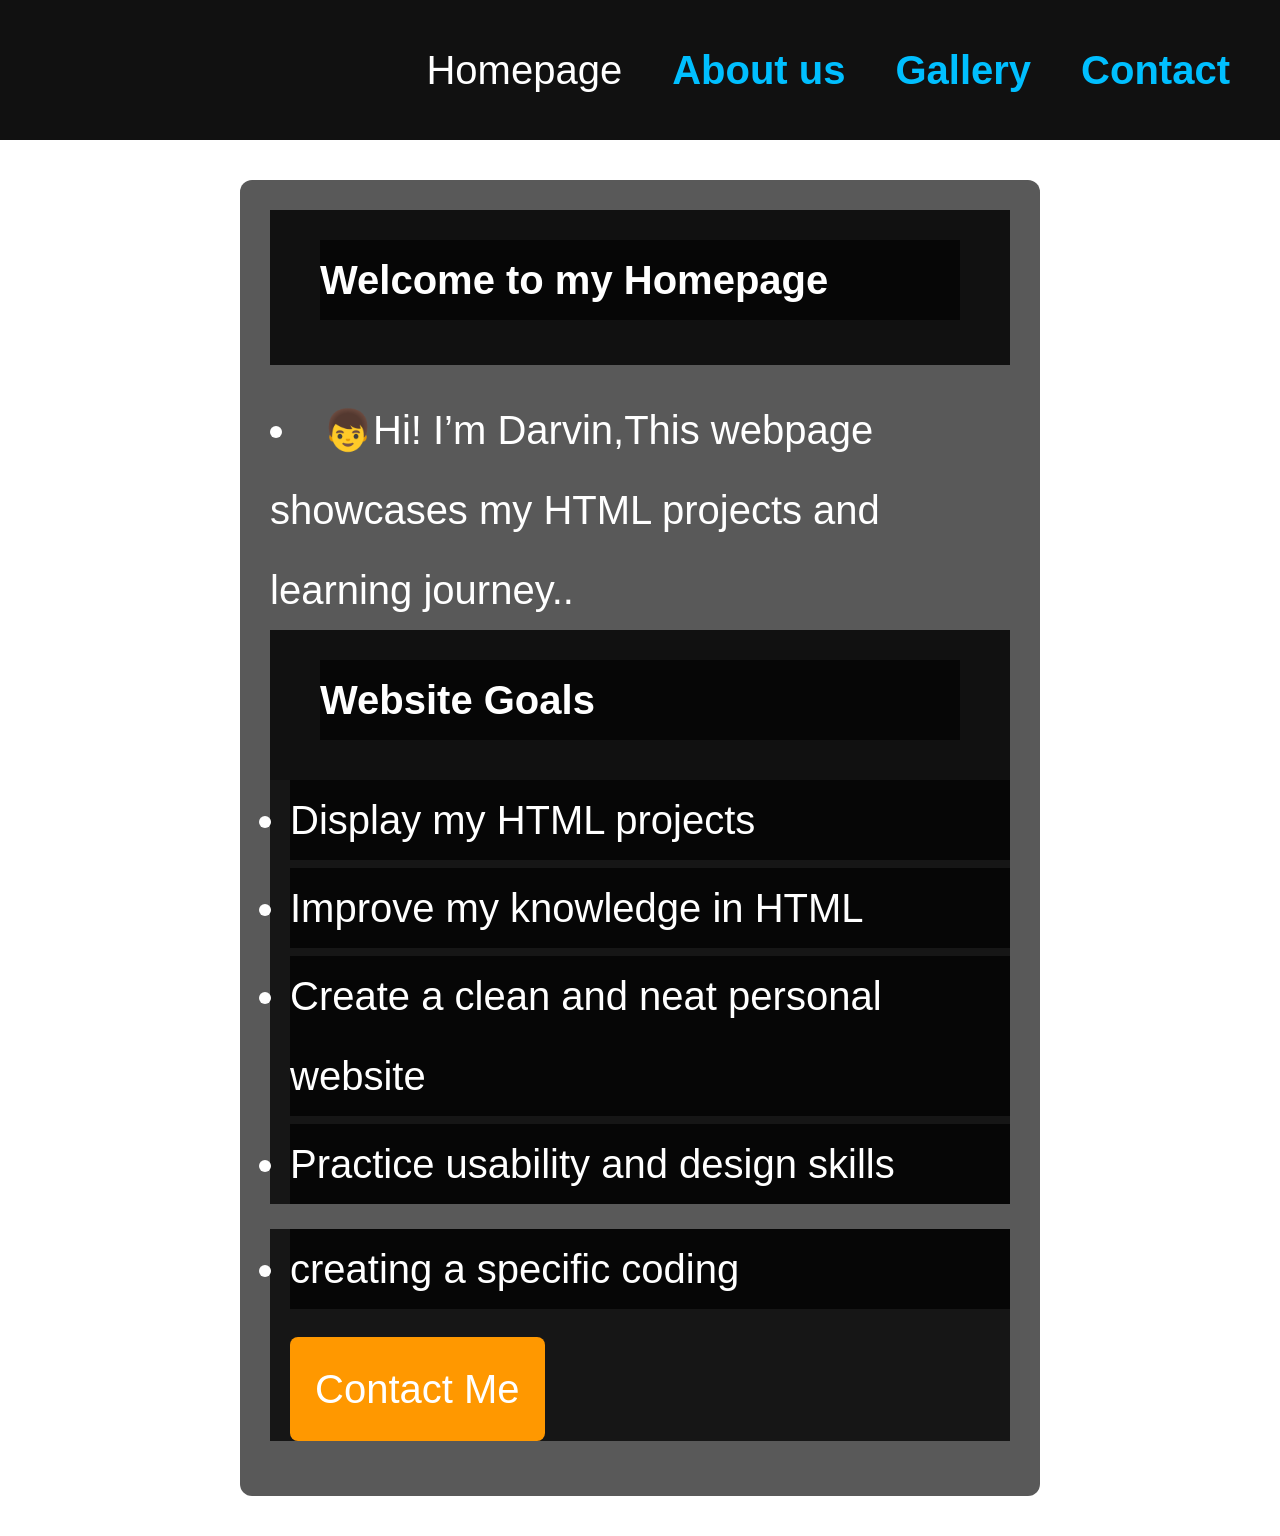
<file: index.html>
<!DOCTYPE html>
<html lang="en">
<head>
    <meta charset="UTF-8">
    <meta name="viewport" content="width=device-width, initial-scale=1.0">
    <title>My Website</title>
    <link rel="stylesheet" href="style.css">
    <link rel="stylesheet" href="https://cdnjs.cloudflare.com/ajax/libs/font-awesome/6.5.0/css/all.min.css">
    <link rel="stylesheet" href="style.css">
    
</head>
<body>
    <video autoplay muted loop id="bg-video">
 <source src="background.mp4" type="video/mp4">
</video>



    <header>
        <nav>
            <div class="logo"></div>
            <ul>
               </li> <a href="">Homepage</a></li>
                <li><a href="about us.html">About us</a></li>
                <li><a href="Gallery.html">Gallery</a></li>
                <li><a href="contact.html">Contact</a></li>
            </ul>
        </nav>
    </header>
     <section class="home-content">

    <div class="logo"></div>
   <header>
<h1> Welcome to my Homepage</h1>
 </header>
 <p class="intro">
    <li> 👦Hi! I’m Darvin,This webpage showcases my HTML projects and learning journey..</li> </p>
 
 <header>
 
    <h2 >Website Goals</h2>
   
   </header>
   
    <ul class="goals">
        <li>Display my HTML projects</li>
        <li>Improve my knowledge in HTML</li>
        <li>Create a clean and neat personal website</li>
        <li>Practice usability and design skills</li>
    </ul>
    <ul class="goals">
       <li> creating a specific coding
           </li>     

        
    


 
 <a href="contact.html" class="btn">Contact Me</a>
 </section>




</body>
</html>
</file>
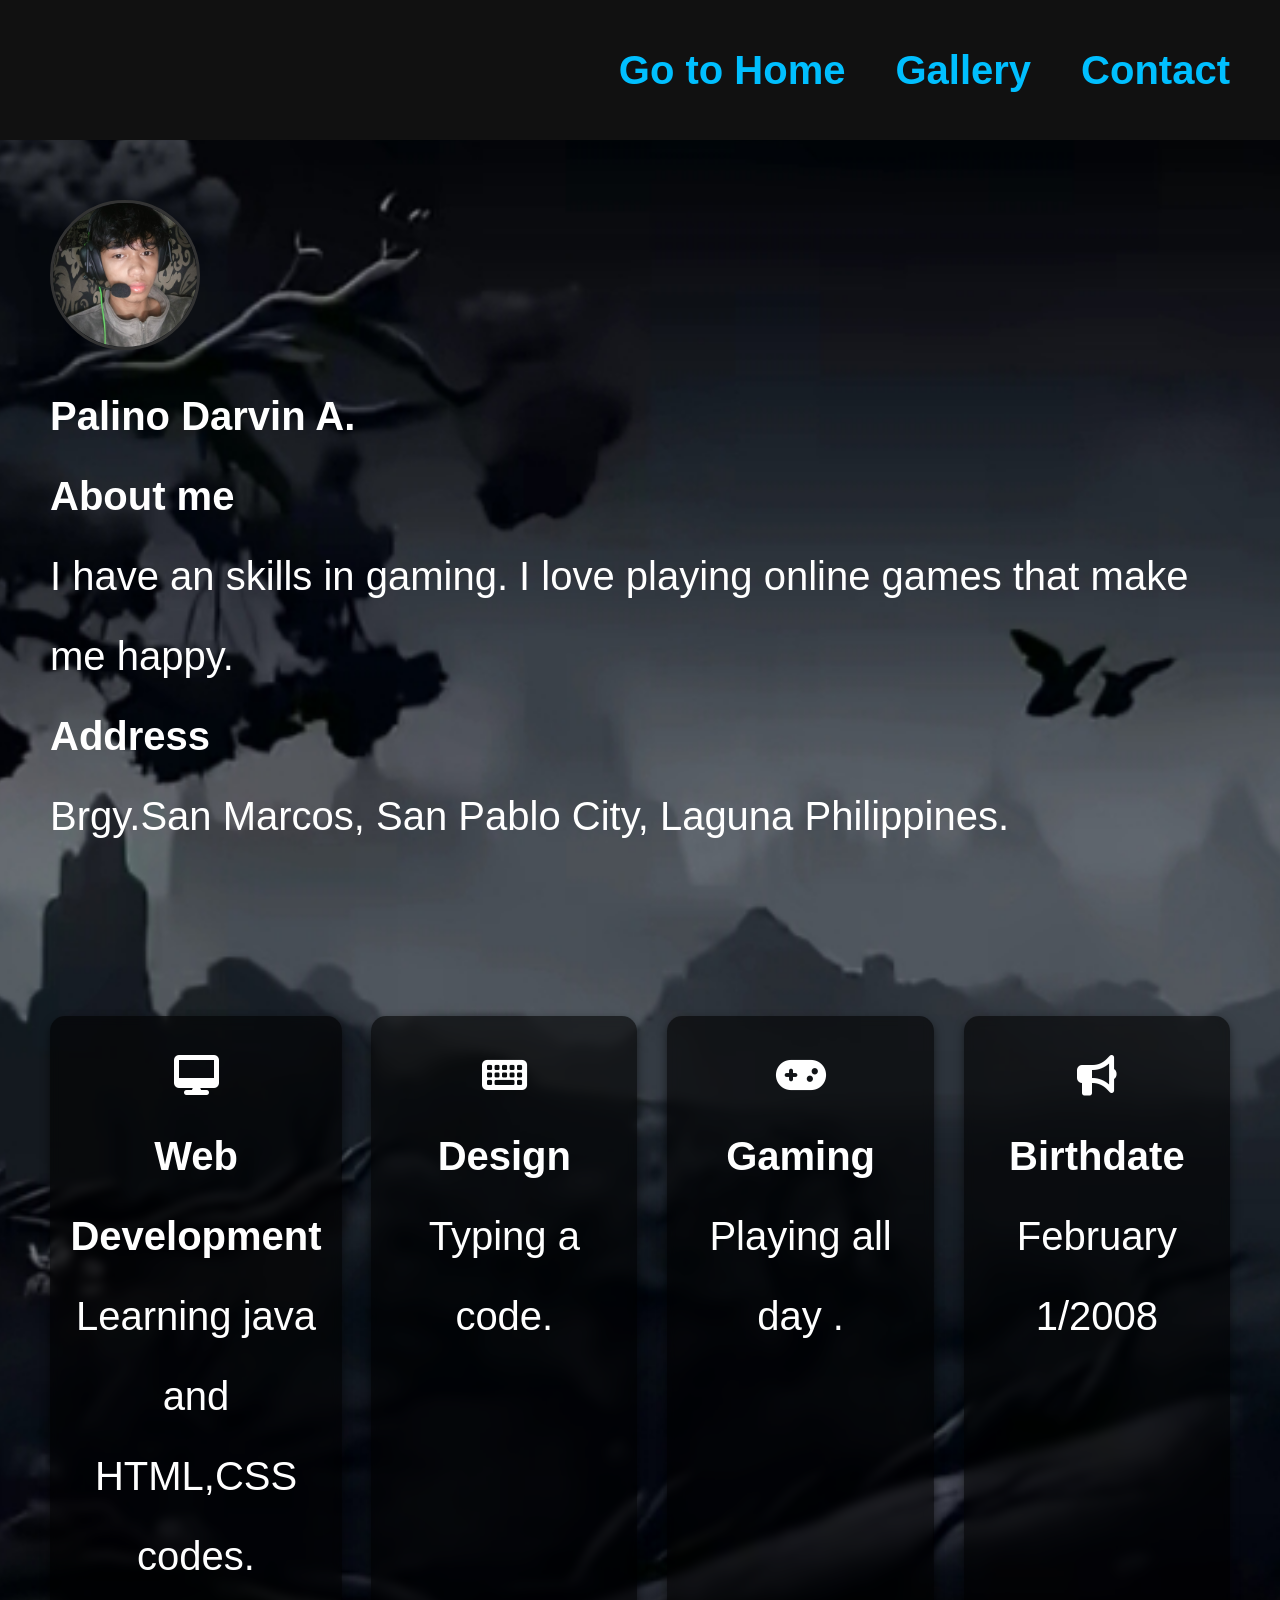
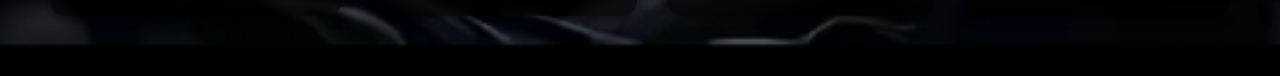
<file: about us.html>
<!DOCTYPE html>
<html>

<head>
  <meta charset="UTF-8">
  <meta name="viewport" content="width=device-width, initial-scale=1">
      
    <link rel="stylesheet" href="style.css">
    <link rel="stylesheet" href="https://cdnjs.cloudflare.com/ajax/libs/font-awesome/6.5.0/css/all.min.css">
  <title>About me</title>
</head>

<body>
  <body class="about-bg">
<header>
      <nav>
        <div class="logo"></div>
        <ul>
               <li><a href="index.html">Go to Home</a></li>
                <li><a href="Gallery.html">Gallery</a></li>
                <li><a href="contact.html">Contact</a></li>
                          </ul>
      </nav>
</header>



 <section id="about" class="section about">
    <img src="profile.jpg" alt="My Profile Picture" class="profile-img">
    <div class="keso">
   <h1>Palino Darvin A.</h1>
 <h2>About me</h2>
 <p>I have an skills in gaming. I love playing online games that make me happy.</p>
 <h3>Address</h3>
 <p>Brgy.San Marcos, San Pablo City, Laguna Philippines.</p>
    </div>
 </section>

 <!-- Services Section -->
 <section id="services" class="section services">
 <h2></h2>
 <div class="service-cards">
 <div class="card">
 <i class="fas fa-desktop"></i>
 <h3>Web Development</h3>
 <p>Learning java and HTML,CSS codes.</p>
 </div>
 <div class="card">
 <i class="fas fa-keyboard"></i>
 <h3>Design</h3>
 <p>Typing a code.</p>
 </div>
<div class="card">
 <i class="fas fa-gamepad"></i>
 <h3>Gaming</h3>
 <p>Playing all day .</p>
 </div>
  <div class="card">
   <i class="fas fa-bullhorn"></i>
   <h4>Birthdate </h4>
   <p>February 1/2008</p>
 </div>
 </div>
 </section>



</body>

</html>
</file>
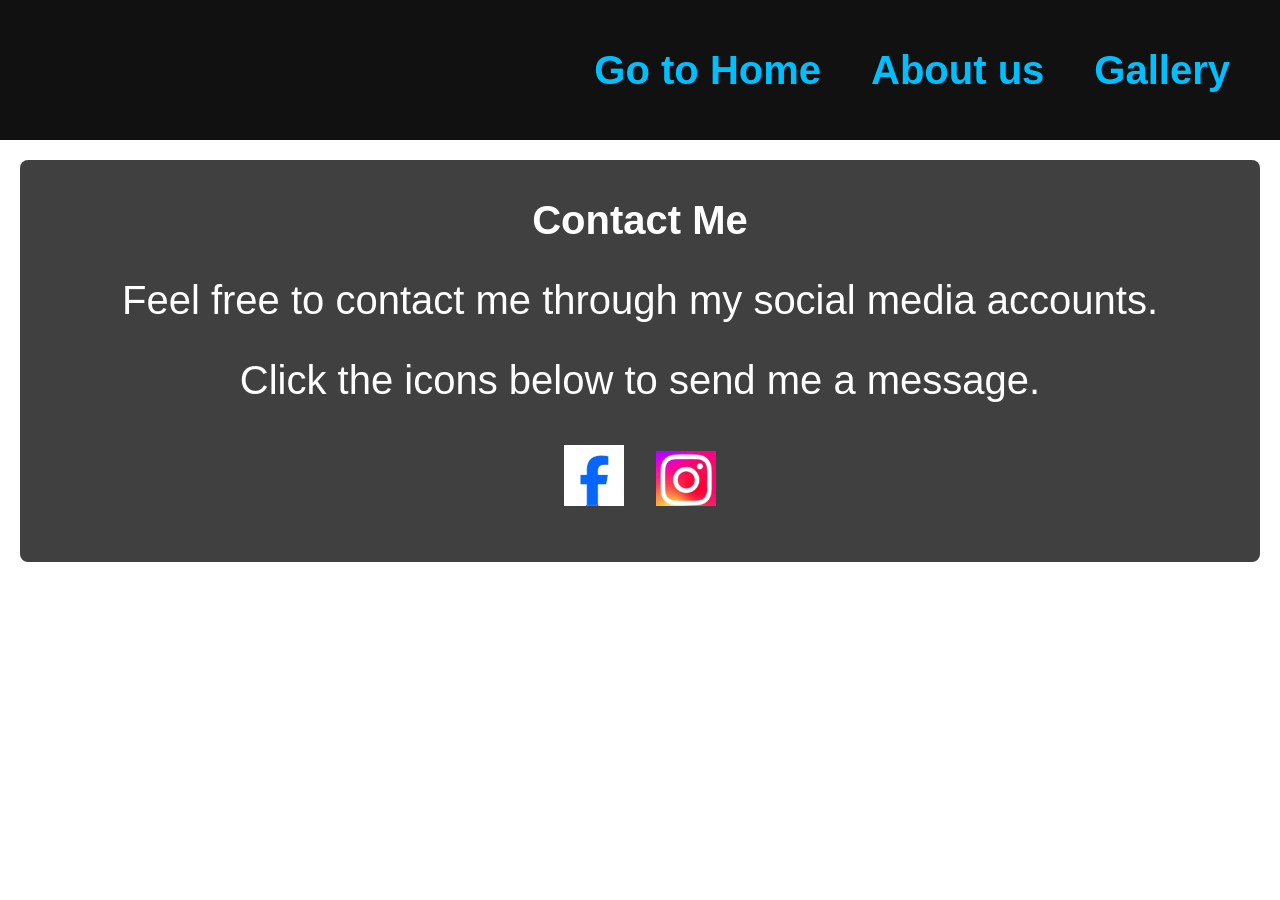
<file: contact.html>
<!DOCTYPE html>
<html>

<head>
  <meta charset="UTF-8">
  <meta name="viewport" content="width=device-width, initial-scale=1">
     
    <link rel="stylesheet" href="style.css">
    <link rel="stylesheet" href="https://cdnjs.cloudflare.com/ajax/libs/font-awesome/6.5.0/css/all.min.css">
  <title>Contact us</title>
</head>

<body>
  <body>


    <header>
        <nav>

          
            <div class="logo"></div>
            <ul>
                <li><a href="index.html">Go to Home</a></li>
                <li><a href="about us.html">About us</a></li>
                <li><a href="Gallery.html">Gallery</a></li>
              
            </ul>
        </nav>
    </header>
                          <video autoplay muted loop id="bg-video">
              <source src="background.mp4" type="video/mp4">
          </video>
     
<section id="contact">
    <div class="contact-container">
        <h2 style="color:white;">Contact Me</h2>
        
        <p style="color:white;">Feel free to contact me through my social media accounts.</p>
        <p style="color:white;">Click the icons below to send me a message.</p>
        
        <div class="social-icons">
            <a href="https://www.facebook.com/darvin.palino.2024" target="_blank">
                <img src="facebook.png" alt="Facebook" width="60">
            </a>
            
            <a href="https://www.instagram.com/xradin_x?igsh=bzR2NzNzd2l6eXRh" target="_blank">
                <img src="instagram.png" alt="Instagram" width="60">
            </a>
        </div>
    </div>
</section>    
</body>

</html>
</file>
<file: style.css>
.profile-img {
    width: 150px;
    height: 150px;
    border-radius: 50%;
    object-fit: cover;
    border: 3px solid #333;
}
* {
    margin: 0;
    padding: 0;
    box-sizing: border-box;
    font-family: Arial, sans-serif;
    font-size: 40px;
}

body {
    line-height: 2;
}

header {
    background: #111;
    padding: 30px 50px;
}

nav {
    display: flex;
    justify-content: space-between;
    align-items: center;
}

nav ul {
    display: flex;
    list-style: none;
}

nav ul li {
    margin-left: 20px;
}

nav a {
    color: white;
    text-decoration: none;
}



button {
    padding: 10px 20px;
    border: none;
    background: white;
    color: black;
    cursor: pointer;
    border-radius: 5px;
}

section {
    padding: 60px 50px;
}

.cards {
    display: flex;
    gap: 20px;
    
}

.card {
    flex: 1;
    padding: 20px;
    background: #f4f4f4;
    border-radius: 10px;
    text-align: center;
    color: #021024;
}

footer {
    background: #111;
    color: #c1E8FF;
    text-align: bottom;
    padding: 30px;
    line-height: bottom;
    font-size: 10px;
}

nav ul {
    display: flex;
    gap: 30px;
    list-style: none;
}

nav ul li a {
    text-decoration: none;
    color: deepskyblue;
    font-weight: bold;
}

.btn {
 display: inline-block;
 padding: 10px 25px;
background: #f39c12;
 color: #fff;
 border-radius: 25px;
 text-decoration: none;
 margin-top: 20px;
 transition: 0.3s;
}
.btn:hover {
 background: #e67e22;
}
.service-cards {
 display: flex;
 justify-content: center;
 gap: 30px;
 flex-wrap: wrap;
 margin-top: 40px;
}
.card {
    background: rgba(0, 0, 0, 0.6);
    color: white;
    border-radius: 15px;
    padding: 20px;
    text-align: center;
    backdrop-filter: blur(5px);
    box-shadow: 0 4px 10px rgba(0, 0, 0, 0.5);
}
.card h3,
.card p {
    color: white;
}

.card:hover {
 transform: translateY(-10px);
box-shadow: 0 12px 20px rgba(0,0,0,0.15);
}

 .overlay{
     background:rgba(0, 0, 0, 0.75);
     color: white;
 }


.home-content {
    max-width: 800px;
    margin: 40px auto;
    padding: 30px;
    border-radius: 12px;
    font-family: Arial, sans-serif;
    color: white;
background: rgba(0, 0, 0, 0.65);
}

.home-content h1 {
    margin-bottom: 15px;
    color: white;
background: rgba(0, 0, 0, 0.65);
}

.home-content .intro {
    font-size: 35px;
    margin-bottom: 25px;
    line-height: 1.6;
    color: white;
background: rgba(0, 0, 0, 0.65);
}

.home-content h2 {
    margin-bottom: 10px;
    color: white;
background: rgba(0, 0, 0, 0.65);

}

.goals {
    padding-left: 20px;
    margin-bottom: 25px;
    color: white;
background: rgba(0, 0, 0, 0.75);
}

.goals li {
    margin-bottom: 8px;
    color: white;
background: rgba(0, 0, 0, 0.75);

}

.btn {
    display: inline-block;
    padding: 12px 25px;
    background-color: #ff9800;
    color: white;
    text-decoration: none;
    border-radius: 8px;
    transition: 0.3s;
}

.btn:hover {
    background-color: #e68900;
}

body {
    margin: 0;
    padding: 0;
}

#bg-video {
    position: fixed;
    right: 0;
    bottom: 0;
    min-width: 100%;
    min-height: 100%;
    z-index: -1;
    object-fit: cover;
}

.content {
    position: relative;
    color: white;
    text-align: center;
    padding-top: 200px;
}

#contact {
    padding: 20px;
    text-align: center;
}

.contact-container {
    
    padding: 20px;
    border-radius: 8px;
    background: rgba(0, 0, 0, 0.75);

}

.social-icons {
    margin-top: 15px;
}

.social-icons a {
    margin: 10px;
    display: inline-block;
}

.about-bg {
    background: url("gaming-bg.jpg");
    background-size: cover;
    background-position: center;
    background-repeat: no-repeat;
}
.keso{
    color: white;
}
/* Background sa buong page */
body.gallery-bg {
  background-image: url("gaming-bg.jpg");
  background-size: cover;
  background-position: center;
  background-repeat: no-repeat;
  background-attachment: fixed; 
  min-height: 100vh;        
  margin: 0;
  padding: 0;
}


.overlay{
  text-align: center;
  color: white;
  padding-top: 20px;
}


/*slideshow animation */
/* Background para sa buong page */
body.gallery-bg{
  background-image: url("gaming-bg.jpg");
  background-size: cover;
  background-position: center;
  background-repeat: no-repeat;
  min-height: 100vh;
}

/* Overlay (optional kung gusto effect) */
.overlay{
  text-align: center;
  color: white;
  padding-top: 20px;
}

/* TOP IMAGES */
.galleryss{
  display: flex;
  justify-content: center;
  gap: 20px;
  margin-top: 20px;
}

.galleryss img{
  width: 300px;
  height: 300px;
  object-fit: cover;
  border: 5px solid #021024;
}

/* SLIDER */
.slider{
  width: 300px; /* o palitan kung gusto mo mas malaki */
  height: 200px;
  margin: 20px auto;
  overflow: hidden;
  
}

.slides{
  display: flex;
  width: 300%;
  animation: slide 15s infinite;
}

.slides img{
  width: 100%;
  height: 200px;
  object-fit: cover;
  border: 5px solid #021024;

  
}

/* Slide animation */
@keyframes slide{
  0% { transform: translateX(0); }
  33% { transform: translateX(-50%); }
  66% { transform: translateX(-80%); }
  100% { transform: translateX(0); }
}


.fx-neon-pulse:hover{
    animation: neon-pulse;
    
}
</file>
